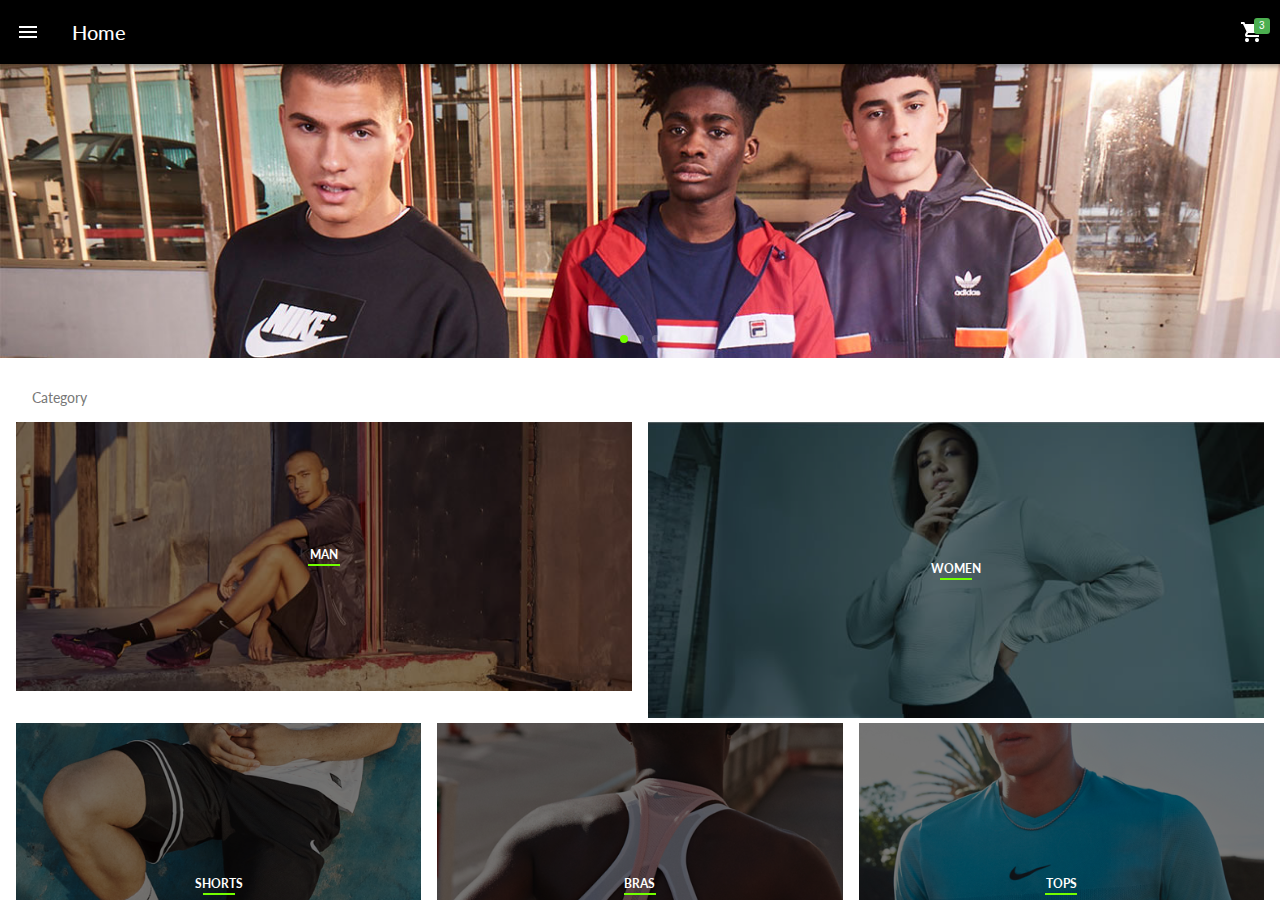
<file: index.html>
<!doctype html>
<html>
<head>
<meta charset="utf-8">
<title>Framework7</title>
<meta name="viewport" content="width=device-width, initial-scale=1.0">

<link href="css/framework7.min.css" rel="stylesheet">
<link href="css/f7-icons.css" rel="stylesheet">
<link href="css/material-icons.css" rel="stylesheet">
<link href="css/style.css" rel="stylesheet">	

</head>

<body class="color-theme-black">

	<!-- App root element -->
    <div id="app">
      <!-- Statusbar overlay -->
      <div class="statusbar"></div>
	  	<section class="panel panel-left panel-cover">
		  
			<div class="block bg-perfil">
				<i class="icono-perfil">FR</i>
				<b>Fernando Ramos</b><br>
				jframos@unitec.edu				
			</div>
			
			<div class="list media-list margen-cero">
				<ul>
					<li>
						<a class="item-content item-link panel-close" href="/home/">
							<div class="item-media">
								<i class="icon material-icons">home</i>
							</div>
							<div class="item-inner">
								Home
							</div>					
						</a>						
					</li>
					<li>
						<a class="item-content item-link">
							<div class="item-media">
								<i class="icon material-icons">compare_arrows</i>
							</div>
							<div class="item-inner">
								Order
							</div>					
						</a>						
					</li>
					<li>
						<a class="item-content item-link">
							<div class="item-media">
								<i class="icon material-icons">favorite</i>
							</div>
							<div class="item-inner">
								Favorite
							</div>					
						</a>						
					</li>
					<li>
						<a class="item-content item-link">
							<div class="item-media">
								<i class="icon material-icons">loyalty</i>
							</div>
							<div class="item-inner">
								Promo
							</div>					
						</a>						
					</li>
					
					<li class="margen-list">
						<a class="item-content item-link">
							<div class="item-media">
								<i class="icon material-icons">settings</i>
							</div>
							<div class="item-inner">
								Settings
							</div>					
						</a>						
					</li>
					<li>
						<a class="item-content item-link">
							<div class="item-media">
								<i class="icon material-icons">help</i>
							</div>
							<div class="item-inner">
								Help
							</div>					
						</a>						
					</li>
				</ul>				
			</div>
		  
		</section>

      <!-- Your main view, should have "view-main" class -->
      <section class="view view-main view-init">
        <!-- Initial Page, "data-name" contains page name -->
        <div data-name="home" class="page">

          <!-- Top Navbar -->
          <div class="navbar">
            <div class="navbar-inner">
				<div class="left">
					<a class="icon-only link panel-open" data-panel="left">
						<i class="icon material-icons">menu</i>
					</a>
				</div>
              	<div class="title">Home</div>
				<div class="right">
					<a class="icon-only link">
						<i class="icon material-icons">shopping_cart
							<span class="badge color-green">3</span>
						</i>
					</a>
					
				</div>
            </div>
          </div>

          <!-- Scrollable page content -->
          <article class="page-content">
			  
			  <section id="sec-slider">
				  <div class="swiper-container swiper-init" data-speed="400" data-space-between="0" data-pagination='{"el": ".swiper-pagination"}'>
					  
					<!-- Slides wrapper -->
					<div class="swiper-wrapper">
						<!-- Slides -->
						<div class="swiper-slide">
							<img src="img/slide_men.jpg" class="img-responsive">
						</div>
						<div class="swiper-slide">
							<img src="img/slide_women.jpg" class="img-responsive">
						</div>
						<div class="swiper-slide">
							<img src="img/slide_kids.jpg" class="img-responsive">
						</div>
						
					</div>
					<!-- Pagination, if required -->
					<div class="swiper-pagination"></div>
				</div>				  
			  </section>
			  
			  <section id="sec-category" class="block">
				  
				  <div class="block-title">
					  Category
				  </div>
				  
				  <div class="row">
					  
					  <article class="col">
						  <a href="/productos/">
						  <div class="over-category">
						  	<img src="img/bg-men.jpg" class="img-responsive">
							  
							  <div class="info-category">
								  <h4>Man</h4>
							  </div>
							  
						  </div>
						  </a>
					  </article>
					  
					  <article class="col">
						  <div class="over-category">
						  	<img src="img/bg-women.jpg" class="img-responsive">
							  
							  <div class="info-category">
								  <h4>Women</h4>
							  </div>
							  
						  </div>
					  </article>
					  
				  </div>
				  
				  <div class="row">
					  
					  <article class="col">
						  <div class="over-category">
						  	<img src="img/men-shorts.jpg" class="img-responsive">
							  
							  <div class="info-category">
								  <h4>Shorts</h4>
							  </div>
							  
						  </div>
					  </article>
					  
					  <article class="col">
						  <div class="over-category">
						  	<img src="img/women-bras.jpg" class="img-responsive">
							  
							  <div class="info-category">
								  <h4>Bras</h4>
							  </div>
							  
						  </div>
					  </article>
					  
					  <article class="col">
						  <div class="over-category">
						  	<img src="img/men-tops.jpg" class="img-responsive">
							  
							  <div class="info-category">
								  <h4>Tops</h4>
							  </div>
							  
						  </div>
					  </article>
					  
				  </div>
				  
				  <a href="#" class="button button-fill btn-black">See All Category</a>
				  
			  </section>
			  
          </article>
			
        </div>
		  
      </section>
    </div>	
	
	
	
	
	<script src="js/framework7.min.js"></script>
	<script src="js/my-app.js"></script>
	
	
</body>
</html>
</file>
<file: css/f7-icons.css>
@font-face {
  font-family: 'Framework7 Icons';
  font-style: normal;
  font-weight: 400;
  src: url("../fonts/Framework7Icons-Regular.eot");
  src: url("../fonts/Framework7Icons-Regular.woff2") format("woff2"),
       url("../fonts/Framework7Icons-Regular.woff") format("woff"),
       url("../fonts/Framework7Icons-Regular.ttf") format("truetype");
}

.f7-icons {
  font-family: 'Framework7 Icons';
  font-weight: normal;
  font-style: normal;
  font-size: 25px;
  line-height: 1;
  letter-spacing: normal;
  text-transform: none;
  display: inline-block;
  white-space: nowrap;
  word-wrap: normal;
  direction: ltr;
  -webkit-font-smoothing: antialiased;
  text-rendering: optimizeLegibility;
  -moz-osx-font-smoothing: grayscale;
  -webkit-font-feature-settings: "liga";
  -moz-font-feature-settings: "liga=1";
  -moz-font-feature-settings: "liga";
  font-feature-settings: "liga";
  text-align: center;
}
</file>
<file: css/material-icons.css>
@font-face {
  font-family: 'Material Icons';
  font-style: normal;
  font-weight: 400;
  src: url(../fonts/MaterialIcons-Regular.eot); /* For IE6-8 */
  src: local('../fonts/Material Icons'),
       local('../fonts/MaterialIcons-Regular'),
       url(../fonts/MaterialIcons-Regular.woff2) format('woff2'),
       url(../fonts/MaterialIcons-Regular.woff) format('woff'),
       url(../fonts/MaterialIcons-Regular.ttf) format('truetype');
}

.material-icons {
  font-family: 'Material Icons';
  font-weight: normal;
  font-style: normal;
  font-size: 24px;  /* Preferred icon size */
  display: inline-block;
  line-height: 1;
  text-transform: none;
  letter-spacing: normal;
  word-wrap: normal;
  white-space: nowrap;
  direction: ltr;
  -webkit-font-smoothing: antialiased;
  text-rendering: optimizeLegibility;
  -moz-osx-font-smoothing: grayscale;
  font-feature-settings: 'liga';
}
</file>
<file: css/style.css>
@import url('https://fonts.googleapis.com/css?family=Lato:300,400,700,900');
body{
	font-family: 'Lato', sans-serif !important;
}

.bg-perfil{
	background-color: #242424;
	color: #fff;
	padding: 10px 20px !important;
	margin: 0 !important;
}
.icono-perfil{
	width:80px;
	height: 80px;
	line-height: 80px;
	display: block;
	font-size: 18px;
	background-color: #4E4E56;
	text-align: center;
	border-radius: 100%;
}
.margen-cero{
	margin: 0 !important;
}
.margen-list{
	margin-top: 50px;
}

.img-responsive{
	max-width: 100%;
	display: block;
}

.swiper-pagination-bullet{
	background-color: #fff !important;
}
.swiper-pagination-bullet-active{
	background-color: #73FF00 !important;
}

.over-category{
	position:relative;
}
.info-category{
	position:absolute;
	width:100%;
	height: 100%;
	top:0;
	left:0;
	background-color: rgba(0,0,0,0.50);
	color: #fff;
	text-align: center;
	display: flex;
	align-items: center;
	justify-content: center;
}


#sec-category .row{
	margin-top: 5px;
}
#sec-category .info-category h4{
	text-transform: uppercase;
	font-size: 12px;
}
#sec-category .info-category h4::after{
	content: "";
	width: 30px;
	border:1px solid #73FF00;
	display: block;
	margin: 0 auto;
}
.btn-black{
	border-radius: 0 !important;
	margin-top: 10px;
}

.list-productos .item-media img{
	width:100px;
}

.center-block{
	margin: 0 auto;
}


.nombre-categoria{
	font-size: 16px;
	font-weight: 600;
}
.nombre-producto{
	font-size: 20px;
	font-weight: 600;
}
</file>
